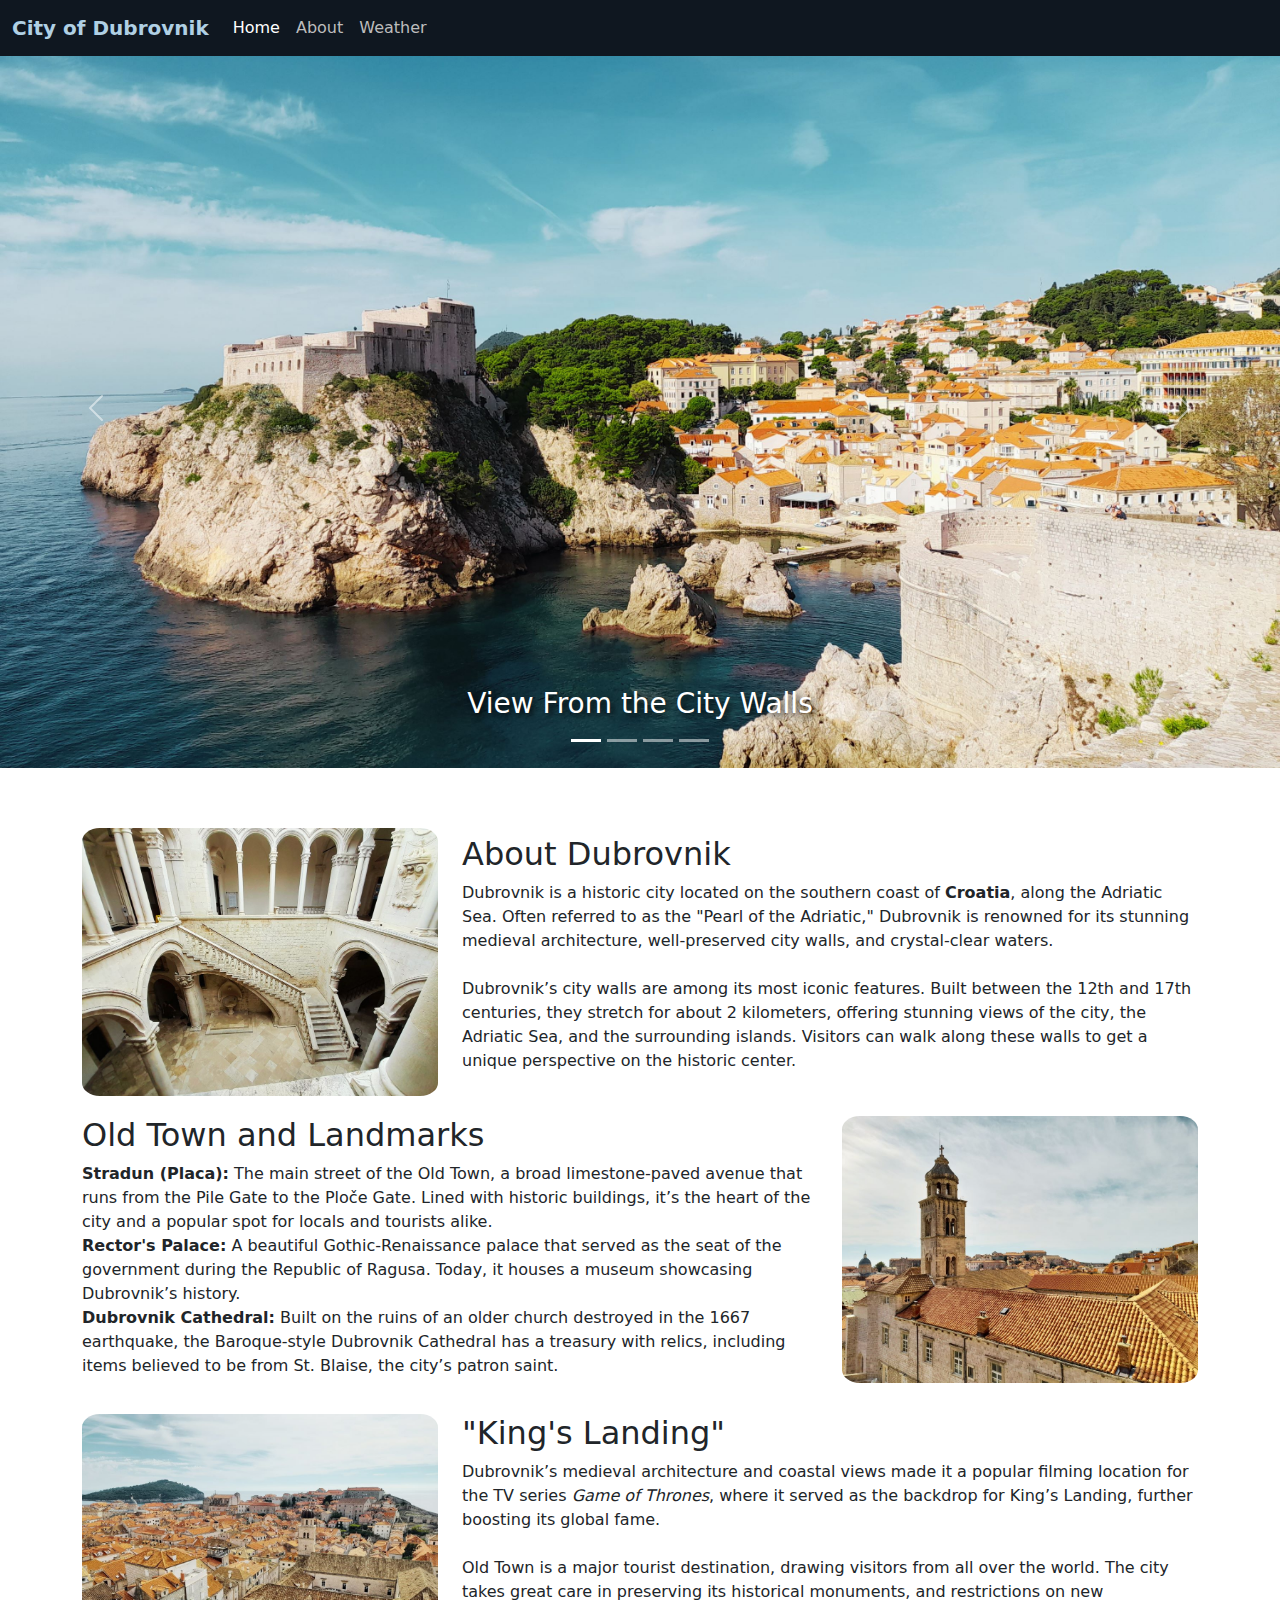
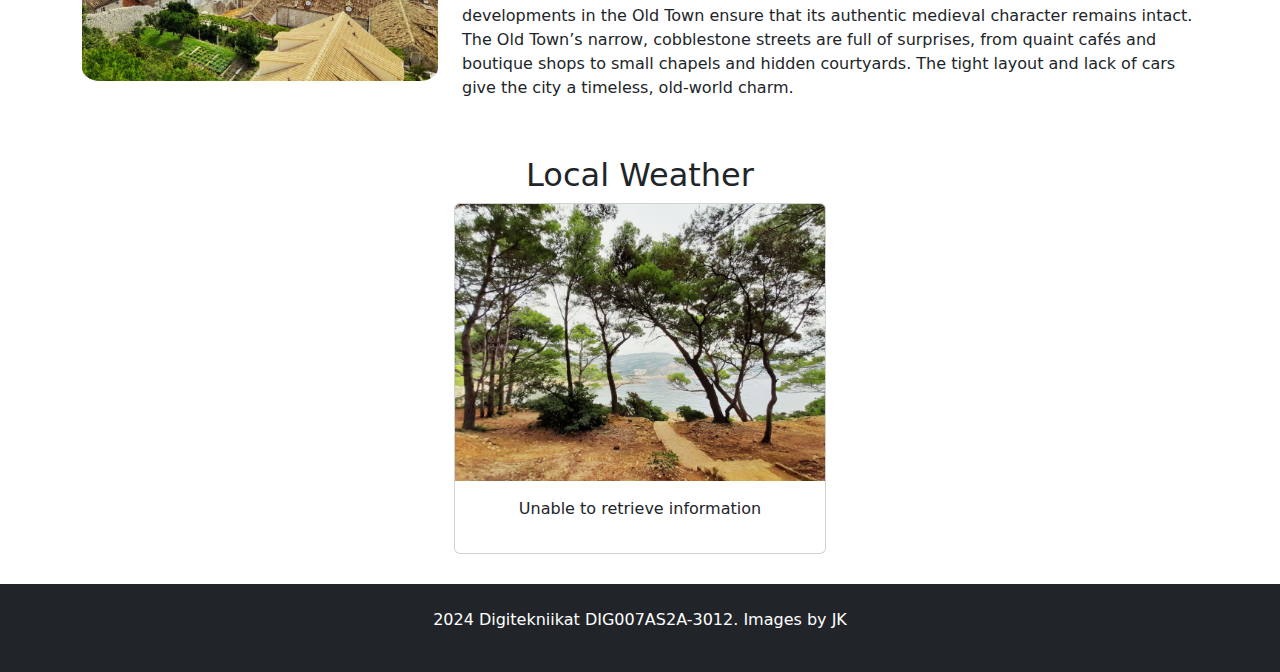
<file: dubrovnik/index.html>
<!DOCTYPE html>
<html lang="en">
<head>
  <title>City of Dubrovnik</title>
  <meta charset="utf-8">
  <meta name="viewport" content="width=device-width, initial-scale=1">
  <link rel="stylesheet" href="tyyli.css">
  
  <!-- Bootstrap CSS -->
  <link href="https://cdn.jsdelivr.net/npm/bootstrap@5.3.3/dist/css/bootstrap.min.css" rel="stylesheet">

  <!-- Custom CSS -->
  <link rel="stylesheet" href="tyyli.css">
  
  <!-- Bootstrap JS (including Popper.js and Bootstrap.bundle.js) -->
  <script src="https://cdn.jsdelivr.net/npm/bootstrap@5.3.3/dist/js/bootstrap.bundle.min.js"></script>
  

</head>
<body data-bs-spy="scroll" data-bs-target="#navbar" data-bs-offset="50">
<div id="top"></div>


<!-- Navbar -->
<nav id="navbar" class="navbar navbar-custom fixed-top navbar-expand-sm">
  <div class="container-fluid d-flex align-items-center">
    <a class="navbar-brand" href="#top">
      <b>City of Dubrovnik</b>
    </a>

    <button class="navbar-toggler" type="button" data-bs-toggle="collapse" data-bs-target="#collapsibleNavbar">
      <span class="navbar-toggler-icon"></span>
    </button>

    <div class="collapse navbar-collapse" id="collapsibleNavbar">
      <ul class="navbar-nav me-auto">
        <li class="nav-item">
          <a class="nav-link" href="#top">Home</a>
        </li>
        <li class="nav-item">
          <a class="nav-link" href="#about">About</a>
        </li>
        <li class="nav-item">
          <a class="nav-link" href="#weather">Weather</a>
        </li>
      </ul>
    </div>
  </div>
</nav>

<!-- Carousel -->
<section id="top">
<div id="demo" class="carousel slide mt-5" data-bs-ride="carousel">

  <!-- Indicators/dots -->
  <div class="carousel-indicators">
    <button type="button" data-bs-target="#demo" data-bs-slide-to="0" class="active" aria-current="true"></button>
    <button type="button" data-bs-target="#demo" data-bs-slide-to="1"></button>
    <button type="button" data-bs-target="#demo" data-bs-slide-to="2"></button>
    <button type="button" data-bs-target="#demo" data-bs-slide-to="3"></button>
  </div>
  
<!-- The slideshow/carousel -->
  <div class="carousel-inner">
    <div class="carousel-item active">
      <img src="dubrovnik1.jpg" alt="View from the city walls" class="d-block w-100">
      <div class="carousel-caption d-none d-md-block">
        <h3>View From the City Walls</h3>
      </div>
    </div>
    <div class="carousel-item">
      <img src="dubrovnik2.jpg" alt=" A bell tower, a busy street, rooftops" class="d-block w-100">
      <div class="carousel-caption d-none d-md-block">
        <h3>Ring the Bells</h3>
      </div> 
    </div>
    <div class="carousel-item">
      <img src="dubrovnik3.jpg" alt="View of a port, boats and city walls" class="d-block w-100">
      <div class="carousel-caption d-none d-md-block">
        <h3>Port Dubrovnik</h3>
      </div>  
    </div>
    <div class="carousel-item">
      <img src="dubrovnik4.jpg" alt="Worn houses of the old town" class="d-block w-100">
      <div class="carousel-caption d-none d-md-block">
        <h3>The Old Town</h3>
      </div>  
    </div>
  </div>
  
<!-- Left and right controls/icons -->
  <button class="carousel-control-prev" type="button" data-bs-target="#demo" data-bs-slide="prev">
    <span class="carousel-control-prev-icon"></span>
    <span class="visually-hidden">Previous</span>
  </button>
  <button class="carousel-control-next" type="button" data-bs-target="#demo" data-bs-slide="next">
    <span class="carousel-control-next-icon"></span>
    <span class="visually-hidden">Next</span>
  </button>
</div>
</section>

<!-- About Section -->
<section id="about" style="padding-top: 60px;">
  <div class="container">
    <!-- Ensimmäinen Grid -->
    <div class="row">
      <div class="col-md-4">
        <img src="grid1.jpg" alt="indoor view of marble stairs" class="img-fluid custom-img img-rounded-corners-1">
      </div>
      <div class="col-md-8 d-flex flex-column justify-content-center">
        <h2 class="text-left">About Dubrovnik</h2>
        <p class="text-left">
          Dubrovnik is a historic city located on the southern coast of <b>Croatia</b>, 
          along the Adriatic Sea. Often referred to as the "Pearl of the Adriatic," 
          Dubrovnik is renowned for its stunning medieval architecture, well-preserved 
          city walls, and crystal-clear waters.<br><br>
      
          Dubrovnik’s city walls are among its most iconic features. Built between the 
          12th and 17th centuries, they stretch for about 2 kilometers, offering 
          stunning views of the city, the Adriatic Sea, and the surrounding islands. 
          Visitors can walk along these walls to get a unique perspective on the historic center.
        </p>
      </div>
    </div> 

    <!-- Toinen Grid -->
    <div class="row" style="padding-top: 20px;">
      <div class="col-md-8 d-flex flex-column justify-content-center">
        <h2 class="text-right">Old Town and Landmarks</h2>
        <p class="text-right">
          <b>Stradun (Placa):</b> The main street of the Old Town, a broad limestone-paved avenue that 
          runs from the Pile Gate to the Ploče Gate. Lined with historic buildings, it’s the 
          heart of the city and a popular spot for locals and tourists alike.<br>
          <b>Rector's Palace:</b> A beautiful Gothic-Renaissance palace that served as the seat 
          of the government during the Republic of Ragusa. Today, it houses a museum 
          showcasing Dubrovnik’s history.<br>
          <b>Dubrovnik Cathedral:</b> Built on the ruins of an older church destroyed 
          in the 1667 earthquake, the Baroque-style Dubrovnik Cathedral has a 
          treasury with relics, including items believed to be from St. Blaise, 
          the city’s patron saint.
        </p>
      </div>
      <div class="col-md-4">
        <img src="grid2.jpg" alt="bell tower and view of rooftops" class="img-fluid custom-img img-rounded-corners-2">
      </div>
    </div>

    <!-- Kolmas Grid -->
    <div class="row" style="padding-top: 20px;">
      <div class="col-md-4">
        <img src="grid3.jpg" alt="old town roofttops and sea and an island on the background" class="img-fluid custom-img img-rounded-corners-1">
      </div>
      <div class="col-md-8 d-flex flex-column justify-content-center">
        <h2 class="text-left">"King's Landing"</h2>
        <p class="text-left">
          Dubrovnik’s medieval architecture and coastal views made it a popular filming 
          location for the TV series <i>Game of Thrones</i>, where it served as the backdrop 
          for King’s Landing, further boosting its global fame.<br><br>
          Old Town is a major tourist destination, drawing visitors from all over the world. 
          The city takes great care in preserving its historical monuments, and restrictions 
          on new developments in the Old Town ensure that its authentic 
          medieval character remains intact.
          The Old Town’s narrow, cobblestone streets are full of surprises, 
          from quaint cafés and boutique shops to small chapels and hidden courtyards. 
          The tight layout and lack of cars give the city a timeless, old-world charm.
        </p>
      </div>
    </div>
  </div>
</section>

<!-- Weather -->
<section id="weather" style="padding-top: 40px; padding-bottom: 30px;">
  <div id="saa" class="container">
    <h2 class="text-center">Local Weather</h2>
    <div id="saa-vastaus" class="d-flex justify-content-center">
      <div class="col-lg-4 col-md-6">
        <div class="card text-center">
          <!-- Picture -->
          <img src="weather.jpg" class="card-img-top" alt="Weather image">
          <div class="card-body">
            <div class="weather-info" id="dubrovnik">
            </div>
          </div>
        </div>
      </div>
    </div>
  </div>

  <script>
    const apiKey = '314de1b8dabfbace7321a5ff474e27d1';

    function fetchWeather(city, elementId) {
      fetch(`https://api.openweathermap.org/data/2.5/weather?lang=en&q=${city}&units=metric&APPID=${apiKey}`)
        .then(response => response.json())
        .then(data => displayWeather(data, elementId))
        .catch(error => document.getElementById(elementId).innerHTML = "<p>Unable to retrieve information</p>");
    }

    function displayWeather(data, elementId) {
      const image = 'http://openweathermap.org/img/w/' + data.weather[0].icon + '.png';
      let text = `<h2>${data.name}</h2>`;
      text += `<p>${data.weather[0].description}</p>`;
      text += `<p>Temperature: ${data.main.temp} &deg;C</p>`;
      text += `<p>Wind: ${data.wind.speed} m/s</p>`;
      text += `<p><img src='${image}' alt='weather image'></p>`;
      document.getElementById(elementId).innerHTML = text;
    }

    fetchWeather('Dubrovnik', 'dubrovnik');
  </script>
</section>

<footer class="bg-dark text-white text-center p-4">
  <p>2024 Digitekniikat DIG007AS2A-3012. Images by JK</p>
</footer>

</body>
</html>
</file>
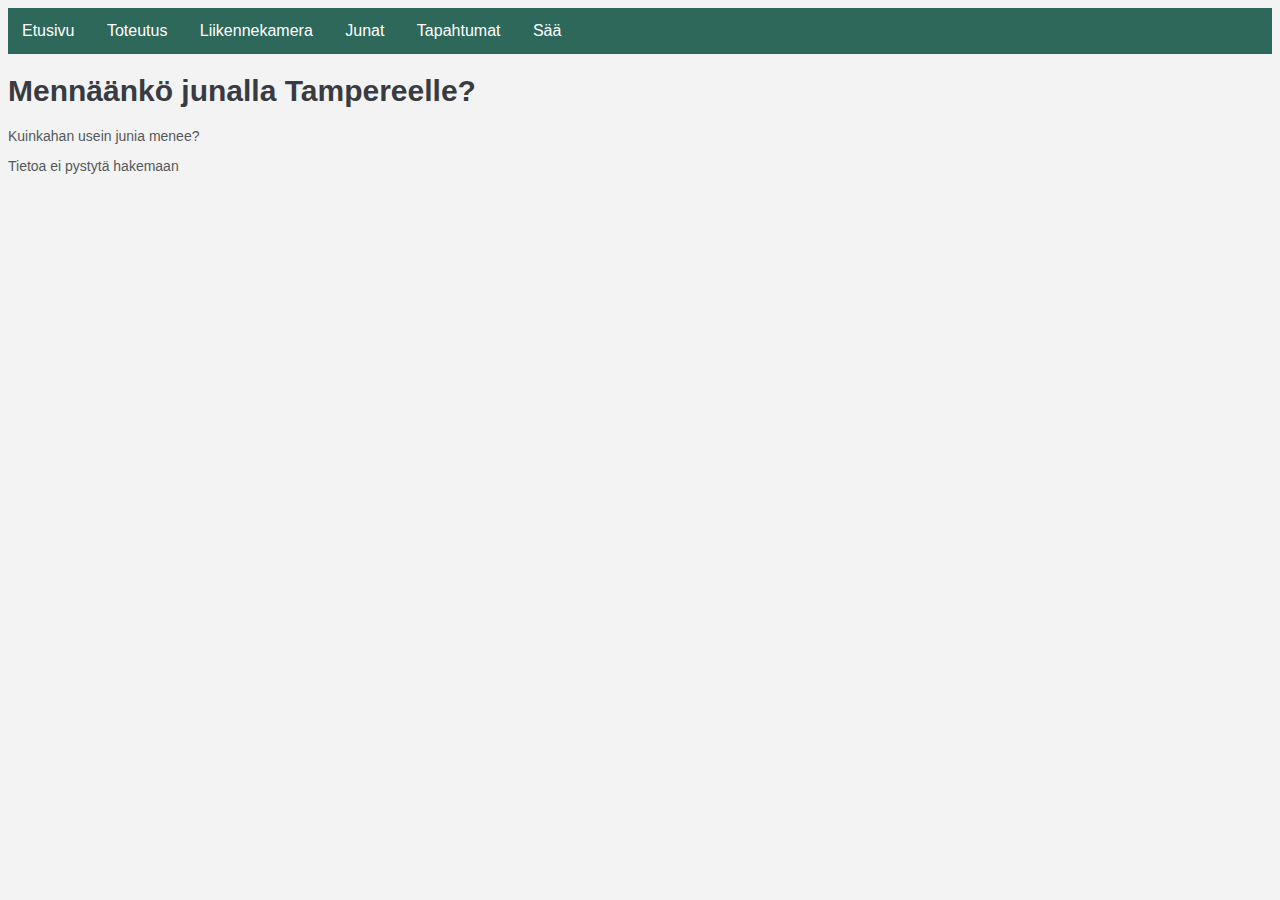
<file: junat.html>
<!DOCTYPE html>
<html lang="fi">
<head>
  <title>Junat Helsingistä Tampereelle</title>  
  <meta charset="utf-8">
  <meta name="viewport" content="width=device-width, initial-scale=1">
  <link rel="stylesheet" href="tyyli.css">
</head>
<body> 

    <div class="scrollmenu">
        <a href="index.html">Etusivu</a>
        <a href="toteutus.html">Toteutus</a>
        <a href="liikennekamera.html">Liikennekamera</a>
        <a href="junat.html">Junat</a>
        <a href="tapahtumat.html">Tapahtumat</a>
        <a href="saa.html">Sää</a>
    </div>
  
    <div id="junat">
      <h1>Mennäänkö junalla Tampereelle?</h1>
      <p>Kuinkahan usein junia menee?</p>
      <div id="junatiedot"></div>
    </div> 

    <script>
    fetch('https://rata.digitraffic.fi/api/v1/live-trains/station/HKI?departing_trains=100&include_nonstopping=false')
      .then(response => response.json())
      .then(data => {
        const junatiedotDiv = document.getElementById('junatiedot');
        junatiedotDiv.innerHTML = '';

        for (let i = 0; i < data.length; i++) {
          for (let j = 0; j < data[i].timeTableRows.length; j++) {
            if (data[i].timeTableRows[j].stationShortCode === "TPE" && data[i].timeTableRows[j].type === "DEPARTURE") {
              if (data[i].trainCategory === "Long-distance") {
                const pvm = data[i].timeTableRows[j].scheduledTime;
                const aikaSaapuu = pvm.substr(0, 10) + " kello: " + pvm.substr(11, 5); // Saapumisaika
                const aikaleimaLahtee = data[i].timeTableRows[0].scheduledTime; // Lähtöaika Helsingistä
                const aikaLahtee = aikaleimaLahtee.substr(0, 10) + " kello: " + aikaleimaLahtee.substr(11, 5); // Lähtöaika
                const lahtevatAsema = data[i].timeTableRows[0].stationShortCode; // Lähtöasema
                const maaraAsema = "TPE"; // Määränpääasema

                junatiedotDiv.innerHTML += `
                  <div>
                    <h3>Juna: ${data[i].trainNumber}</h3>
                    <p>Lähtöasema: ${lahtevatAsema}</p>
                    <p>Määränpääasema: ${maaraAsema}</p>
                    <p>Lähtöaika Helsingistä: ${aikaLahtee}</p>
                    <p>Saapumisaika Tampereelle: ${aikaSaapuu}</p>
                  </div>
                `;
              }
            }
          }
        }
      })
      .catch(error => {
        console.error('Virhe junatietojen haussa:', error);
        document.getElementById('junatiedot').innerHTML = "<p>Tietoa ei pystytä hakemaan</p>";
      });
    </script>
</body>
</html>
</file>
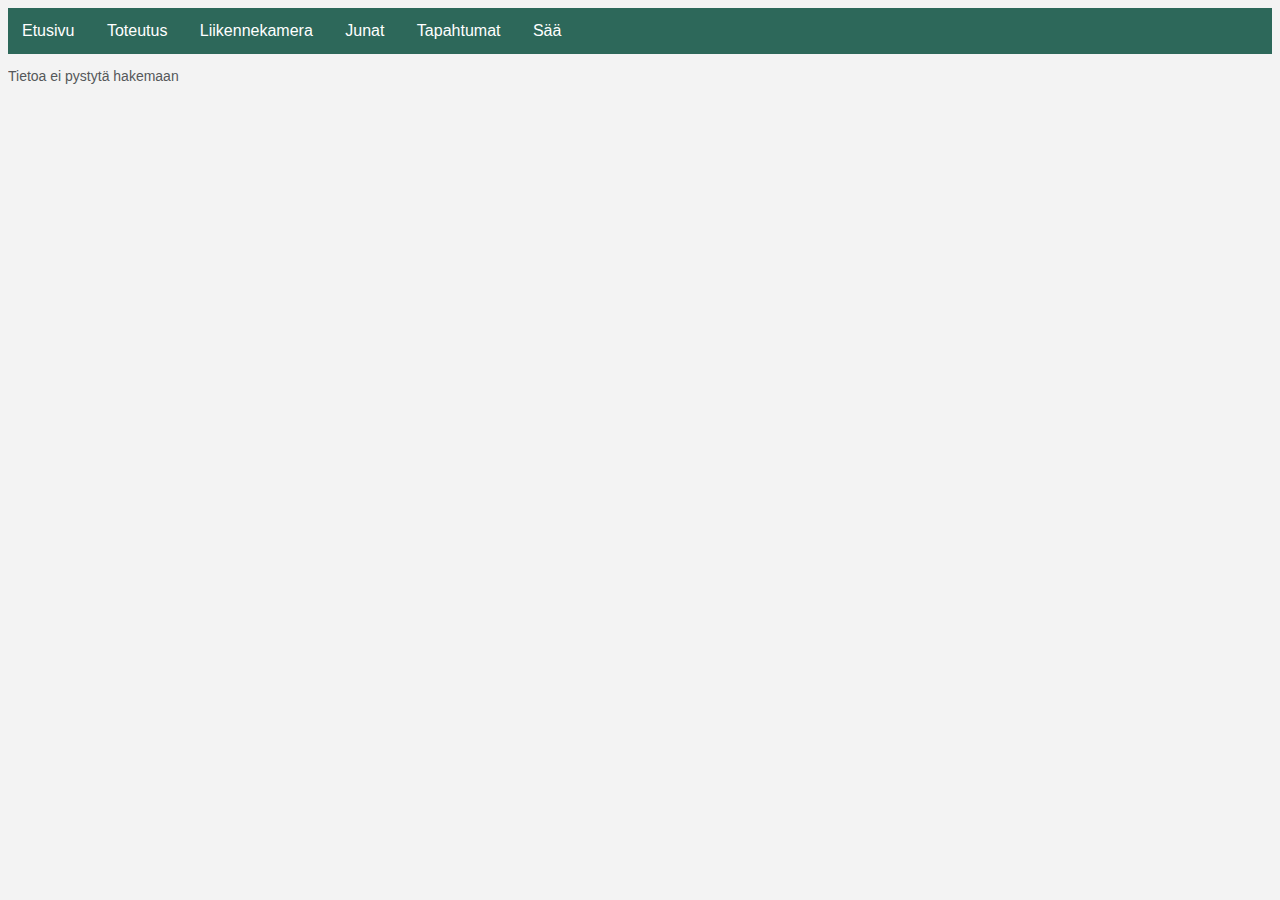
<file: liikennekamera.html>
<!DOCTYPE html>
<html lang="fi">
<head>
  <title>Liikennekamera</title>  
  <meta charset="utf-8">
  <meta name="viewport" content="width=device-width, initial-scale=1">
  <link rel="stylesheet" href="tyyli.css">
  
</head>
<body> 

    <div class="scrollmenu">
        <a href="index.html">Etusivu</a>
        <a href="toteutus.html">Toteutus</a>
        <a href="liikennekamera.html">Liikennekamera</a>
        <a href="junat.html">Junat</a>
        <a href="tapahtumat.html">Tapahtumat</a>
        <a href="saa.html">Sää</a>
    </div>
  
    <div id="liikennekamera">
      <h1>Autolla Tampereelle</h1>
      <p>Minkälainen keli siellä on?</p>
    </div> 

    <script>
    fetch('https://tie.digitraffic.fi/api/weathercam/v1/stations/C04507/data')
      .then(response => response.json())
      .then(data => {
        const liikennekameraDiv = document.getElementById('liikennekamera');
        
        const preset = data.presets[0];

        // Aikaleima
        const aikaleima = document.createElement('p');
        aikaleima.textContent = "Aikaleima: " + preset.measuredTime;

        // Kuva
        const img = document.createElement('img');
        const kuvaUrl = `https://weathercam.digitraffic.fi/${preset.id}.jpg`;
        img.src = kuvaUrl;
        img.alt = 'Sääkamera kuva: ' + preset.id;

        liikennekameraDiv.appendChild(aikaleima);
        liikennekameraDiv.appendChild(img);
      })
      .catch(error => {
        console.error('Virhe kuvan haussa:', error);
        document.getElementById('liikennekamera').innerHTML = "<p>Tietoa ei pystytä hakemaan</p>";
      });
    </script>
</body>
</html>
</file>
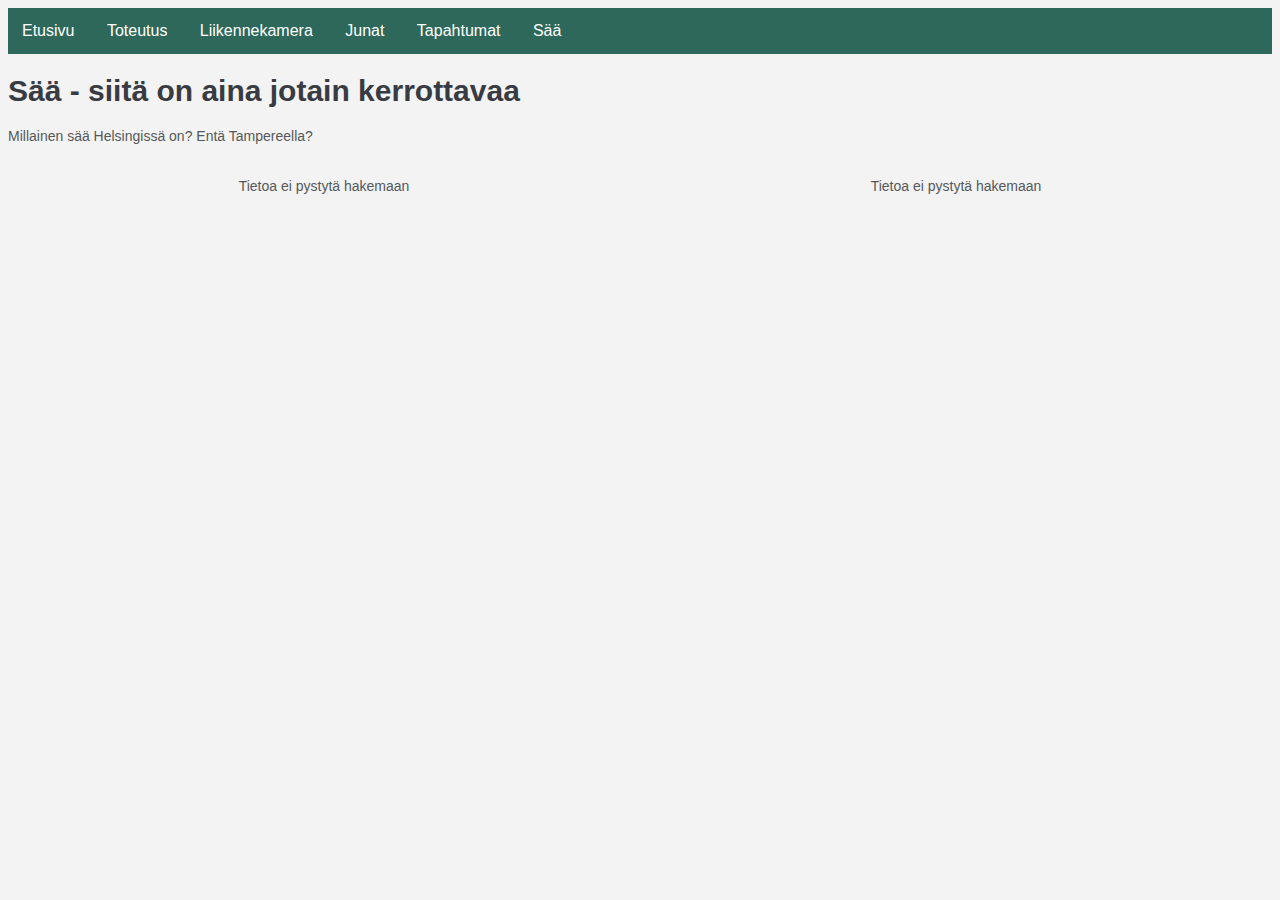
<file: saa.html>
<!DOCTYPE html>
<html lang="fi">
<head>
  <title>Sää</title>  
  <meta charset="utf-8">
  <meta name="viewport" content="width=device-width, initial-scale=1">
  <link rel="stylesheet" href="tyyli.css">
</head>
<body> 

    <div class="scrollmenu">
        <a href="index.html">Etusivu</a>
        <a href="toteutus.html">Toteutus</a>
        <a href="liikennekamera.html">Liikennekamera</a>
        <a href="junat.html">Junat</a>
        <a href="tapahtumat.html">Tapahtumat</a>
        <a href="saa.html">Sää</a>
    </div>
  
    <div id="saa">
      <h1>Sää - siitä on aina jotain kerrottavaa</h1>
      <p>Millainen sää Helsingissä on? Entä Tampereella? </p>
    </div> 
    <div id="saa-vastaus" class="flex-container">
        <div class="weather-info" id="helsinki">
        </div>
        <div class="weather-info" id="tampere">
        </div>
    </div>

    <script>
        const apiKey = '314de1b8dabfbace7321a5ff474e27d1';
        
        function fetchWeather(city, elementId) {
            fetch(`https://api.openweathermap.org/data/2.5/weather?lang=fi&q=${city}&units=metric&APPID=${apiKey}`)
            .then(response => response.json())
            .then(data => displayWeather(data, elementId))
            .catch(error => document.getElementById(elementId).innerHTML = "<p>Tietoa ei pystytä hakemaan</p>");
        }

        function displayWeather(data, elementId) {
            const kuva = 'http://openweathermap.org/img/w/' + data.weather[0].icon + '.png';
            let teksti = `<h2>${data.name}</h2>`;
            teksti += `<p>${data.weather[0].description}</p>`;
            teksti += `<p>Lämpötila: ${data.main.temp} &deg;C</p>`;
            teksti += `<p>Tuulen nopeus: ${data.wind.speed} m/s</p>`;
            teksti += `<p><img src='${kuva}' alt='sääkuva'></p>`;
            document.getElementById(elementId).innerHTML = teksti;
        }

        fetchWeather('Helsinki', 'helsinki');
        fetchWeather('Tampere', 'tampere');
    </script>
</body>
</html>
</file>
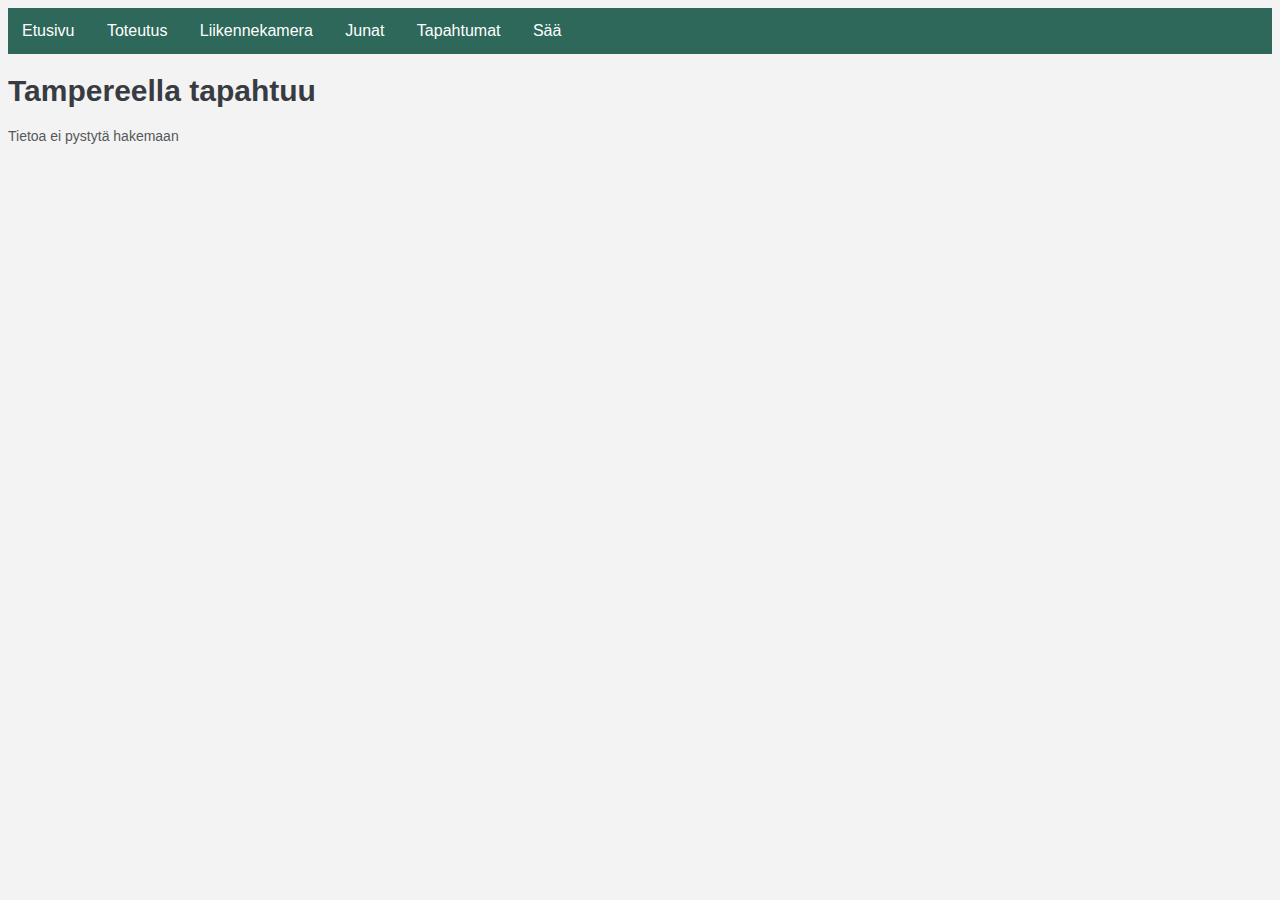
<file: tapahtumat.html>
<!DOCTYPE html>
<html lang="fi">
<head>
  <title>Tapahtumat</title>  
  <meta charset="utf-8">
  <meta name="viewport" content="width=device-width, initial-scale=1">
  <link rel="stylesheet" href="tyyli.css">
</head>
<body> 

    <div class="scrollmenu">
        <a href="index.html">Etusivu</a>
        <a href="toteutus.html">Toteutus</a>
        <a href="liikennekamera.html">Liikennekamera</a>
        <a href="junat.html">Junat</a>
        <a href="tapahtumat.html">Tapahtumat</a>
        <a href="saa.html">Sää</a>
    </div>
  
    <div id="tapahtumat">
      <h1>Tampereella tapahtuu</h1>
    </div> 
    <div id="vastaus"></div>

    <script>

    fetch('https://api.visittampere.com/api/v1/eventztoday/event/all/?format=json&lang=fi&limit=5&offset=0')
      .then(function (response) { 
        return response.json();
      })
      .then(function (data) {
        let teksti = "";
        // Ensimmäiset 5 tapahtumaa
        for (let i = 0; i < Math.min(5, data.length); i++) {
          const tapahtuma = data[i];
          
          // Tapahtuman nimi ja kuvaus
          teksti += `<h3>${tapahtuma.name}</h3>`;
          teksti += `<p>${tapahtuma.description ? tapahtuma.description : 'Ei kuvausta saatavilla'}</p>`;
          
          // Tapahtuman osoite (jos saatavilla)
          if (tapahtuma.locations && tapahtuma.locations.length > 0) {
            teksti += `<p>Sijainti: ${tapahtuma.locations[0].address}</p>`;
          }

          // Tapahtuman kuva (jos saatavilla)
          if (tapahtuma.images && tapahtuma.images.length > 0) {
            teksti += `<img src="${tapahtuma.images[0].url}" alt="Tapahtuman kuva" width="300">`;
          }

          // Tapahtuman URL
          teksti += `<p><a href="${tapahtuma.url}" target="_blank">Lisätietoja</a></p>`;
        }
        // Näytetään tapahtumat sivulla
        document.getElementById("vastaus").innerHTML = teksti;
      })
      .catch(function (error) { 
        console.error('Virhe tietojen haussa:', error);
        document.getElementById("vastaus").innerHTML = "<p>Tietoa ei pystytä hakemaan</p>";
      });
    </script>
</body>
</html>
</file>
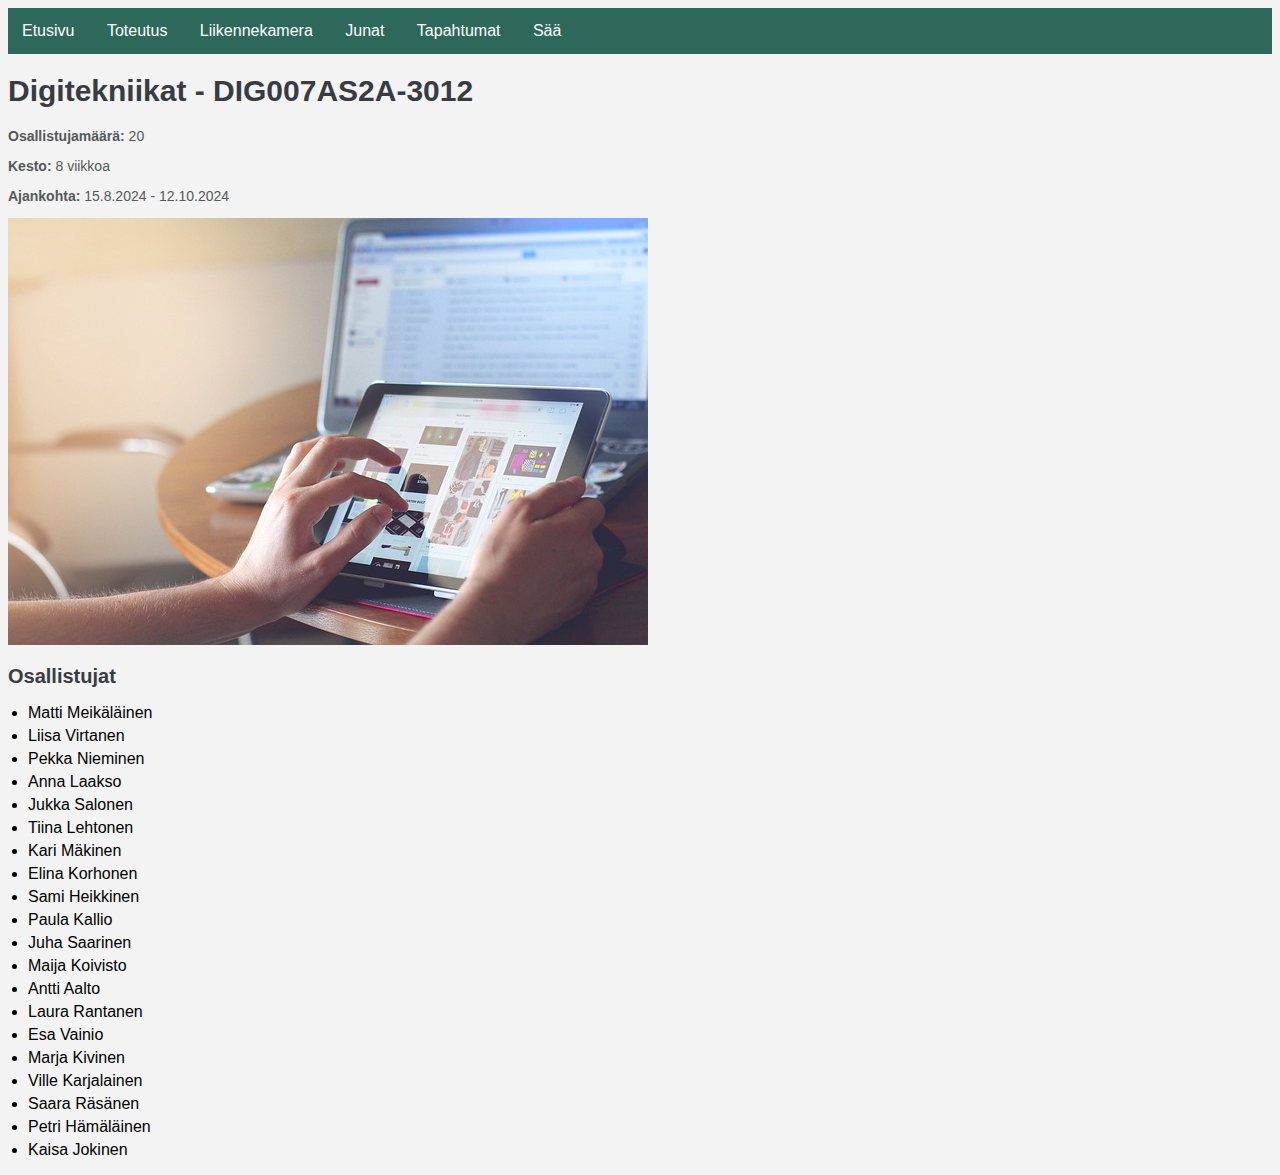
<file: toteutus.html>
<!DOCTYPE html>
<html lang="fi">
<head>
  <title>Toteutus</title>  
  <meta charset="utf-8">
  <meta name="viewport" content="width=device-width, initial-scale=1">
  <link rel="stylesheet" href="tyyli.css">
</head>
<body> 

    <div class="scrollmenu">
        <a href="index.html">Etusivu</a>
        <a href="toteutus.html">Toteutus</a>
        <a href="liikennekamera.html">Liikennekamera</a>
        <a href="junat.html">Junat</a>
        <a href="tapahtumat.html">Tapahtumat</a>
        <a href="saa.html">Sää</a>
    </div>
  
    <div id="toteutus"></div> 

    <script>
    fetch('tokatietue.json')
    
    .then(function (response) { 
      return response.json();
    })

    .then(function (data) {
        var teksti = "";

        // Otsikko
        teksti += "<h1>" + data.otsikko + "</h1>";

        // Osallistujamäärä ja muut tiedot
        teksti += "<p><strong>Osallistujamäärä:</strong> " + data.osallistujamaara + "</p>";
        teksti += "<p><strong>Kesto:</strong> " + data.kesto + "</p>";
        teksti += "<p><strong>Ajankohta:</strong> " + data.ajankohta + "</p>";

        // Kuva
        teksti += "<p><img src='" + data.kuva + "' alt='Toteutuksen kuva' style='max-width: 100%; height: auto;'></p>";

        // Osallistujat-lista
        teksti += "<h2>Osallistujat</h2><ul>";
        for (var i = 0; i < data.osallistujat.length; i++) {
            teksti += "<li>" + data.osallistujat[i] + "</li>";
        }
        teksti += "</ul>";

        // Näytetään teksti HTML-sivulla
        document.getElementById("toteutus").innerHTML = teksti;
    })

    // Jos tuli jokin virhe, näytetään virheilmoitus
    .catch(function (error) { 
      document.getElementById("toteutus").innerHTML = "<p>Tietoa ei pystytä hakemaan</p>";
      console.error('Virhe JSON-tiedon haussa:', error);
    });
    </script>
</body>
</html>
</file>
<file: dubrovnik/tyyli.css>
/* taustan väri */
    .navbar-custom {
      background-color:#0f1720;
  }

  /* brandin ja tekstin väri */
  .navbar-custom .navbar-brand,
  .navbar-custom .navbar-text{
      color: #b0d0e4;
  }
  
  /* linkin väri */
  .navbar-custom .navbar-nav .nav-link {
      color: #bdbdbd;
  }
  
  /* aktiivisen & hover-linkin väri */
  .navbar-custom .nav-item.active .nav-link,
  .navbar-custom .nav-item:hover .nav-link {
      color: #6d6d6d
  }
  
  .nav-link.active {
      color: white !important;
    }
  
  .custom-toggler .navbar-toggler-icon {
      background-image: url("data:image/svg+xml;charset=utf8,%3Csvg viewBox='0 0 32 32' xmlns='http://www.w3.org/2000/svg'%3E%3Cpath stroke='rgba(255,102,203, 0.5)' stroke-width='2' stroke-linecap='round' stroke-miterlimit='10' d='M4 8h24M4 16h24M4 24h24'/%3E%3C/svg%3E");
    }
  
  body { position: relative; 
    }
  
  .custom-img {
      width: 100%;
      max-width: 500px;
    }
  
  .img-rounded-corners-1 {
      border-radius: 5% 5% 5% 5%;
    }
  
  .img-rounded-corners-2 {
      border-radius: 5% 5% 5% 5%;
    }
  
  .btn-link {
      font-weight: bold;
      color: #000;
      text-decoration: none;
      background-color: transparent;
      border: none;
      display: block;
      width: 100%;
    }
    
  .btn-link:hover, .btn-link:focus {
      text-decoration: underline;
      color: #436c87;
    }
    
    .carousel-caption h3, .carousel-caption p {
      text-shadow: 3px 3px 6px rgba(0, 0, 0, 0.9);
    }
</file>
<file: tyyli.css>
body {
    background-color: #f3f3f3;
    font-family: Tahoma, sans-serif;
}

p {
    font-size: 14px;
    color: #55585a;
}

h1 {
    font-size: 30px;
    color: #383c42;
    
}

h2, h3, h4, h5, h6 {
    font-size: 20px;
    color: #383c42;
}

div.scrollmenu {
    background-color: #2d685a;
    overflow: auto;
    white-space: nowrap;
}

div.scrollmenu a {
    display: inline-block;
    color: white;
    text-align: center;
    padding: 14px;
    text-decoration: none;
}

div.scrollmenu a:hover {
    background-color: #707375;
}

ul {
    padding-left: 20px;
}

li {
    margin: 5px 0;
}

#liikennekamera img {
    max-width: 80%; 
    height: auto;
  }

#saa-vastaus {
    display: flex;
    justify-content: space-around; 
    margin-top: 20px;
}
</file>
